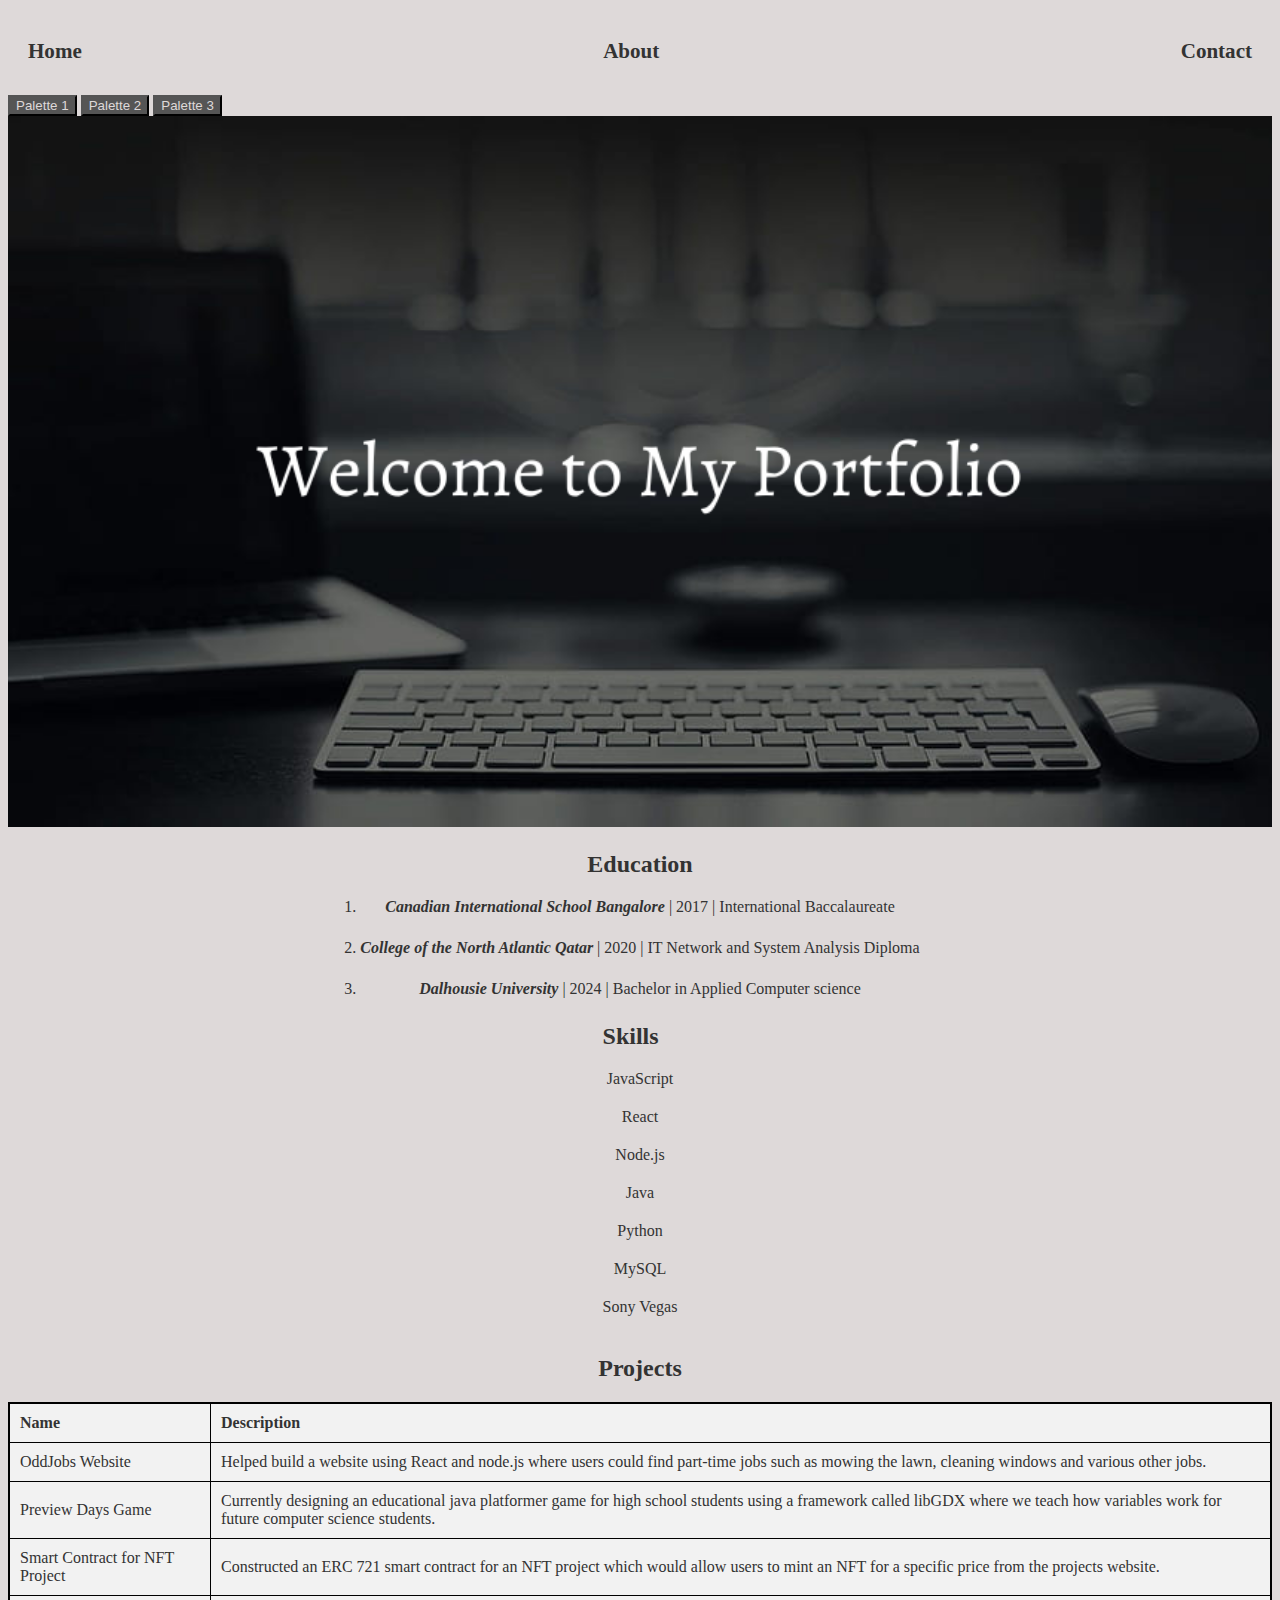
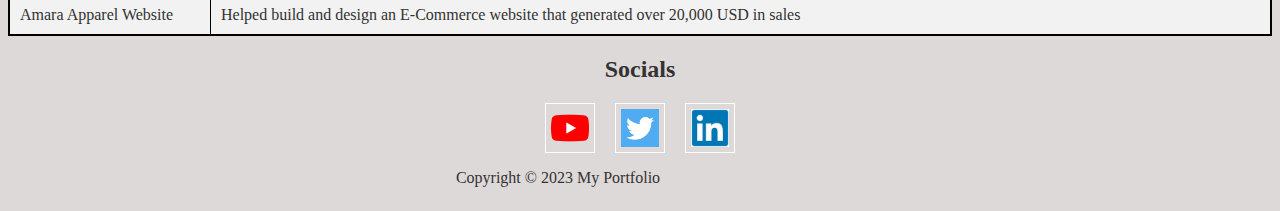
<file: index.html>
<!DOCTYPE html>
<html lang="en">
  <head>
    <meta charset="UTF-8">
    <title>Ammar Syed | Software Engineer</title>
    <link rel="icon" type="image/x-icon" href="images/favicon.png">
    <link rel="stylesheet" type="text/css" href="css/style.css">
  </head>
  <body class = "palette1">
    <header>
      <nav>
        <ul>
          <li><h3><a href="index.html">Home</a></h3>
            <ul>
              <li><a href="#education">Education</a></li>
              <li><a href="#skills">Skills</a></li>
              <li><a href="#projects">Projects</a></li>
              <li><a href="#socials">Socials</a></li>
            </ul>
          </li> 
          <li><h3><a href="about.html">About</a></h3></li>
          <li><h3><a href="contact.html">Contact</a></h3></li>
        </ul>
      </nav>
    </header>
    <button id="palette1-btn">Palette 1</button>
    <button id="palette2-btn">Palette 2</button>
    <button id="palette3-btn">Palette 3</button>
    <section id="hero">
      <img src="images/hero.png" alt="Hero Image">
    </section>
    <main>
      <section id="education">
        <h2>Education</h2>
        <ol>
          <li><em><strong>Canadian International School Bangalore</strong></em> | 2017 | International Baccalaureate</li><br>
          <li><em><strong>College of the North Atlantic Qatar</strong></em> | 2020 | IT Network and System Analysis Diploma</li><br>
          <li><em><strong>Dalhousie University</strong></em> | 2024 | Bachelor in Applied Computer science</li>
        </ol>
      </section>
      <section id="skills">
        <h2>Skills</h2>
        <ul id="skills-list"></ul>
      </section>      
      <section id="projects">
        <h2>Projects</h2>
        <table id="projects-table" class="projects-table">
          <thead>
            <tr>
              <th>Name</th>
              <th>Description</th>
            </tr>
          </thead>
          <tbody></tbody>
        </table>
    </section>
      <section id="socials">
        <h2>Socials</h2>
        <div class="social-icons">
          <a href="https://www.youtube.com/@nonymousx" target="_blank" aria-label="Nonymous X YouTube channel">
            <img src="images/youtube.png" alt="YouTube Icon">
          </a>
          <a href="https://twitter.com/AmmarSyed17" target="_blank" aria-label="Ammar Syed Twitter profile">
            <img src="images/twitter.png" alt="Twitter Icon">
          </a>
          <a href="https://www.linkedin.com/in/ammar-syed-404778265/" target="_blank" aria-label="Ammar Syed LinkedIn profile">
            <img src="images/linkedin.png" alt="LinkedIn Icon">
          </a>
        </div>
      </section>
    </main>
    <footer>    
      <p>Copyright &copy; 2023 My Portfolio</p>
    </footer>
  </body>
  <script src="js/script.js"></script>
</html>
</file>
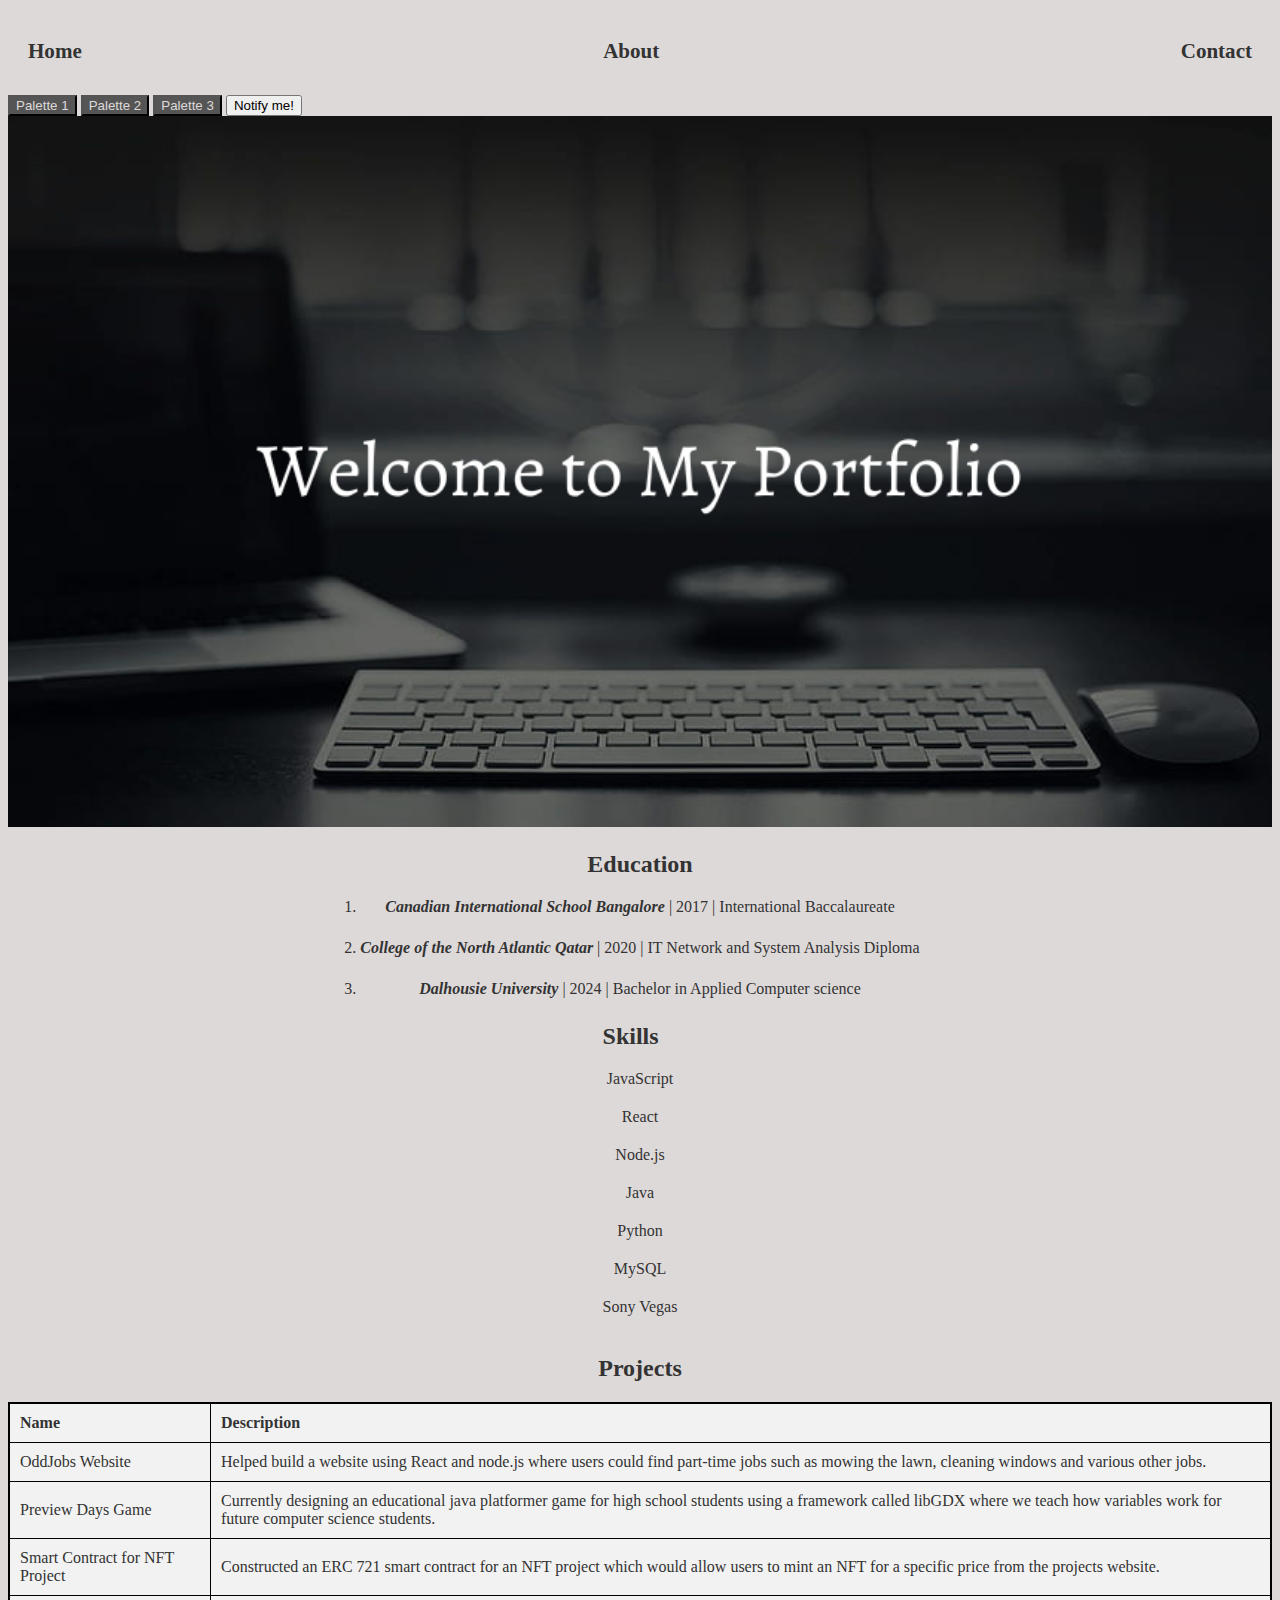
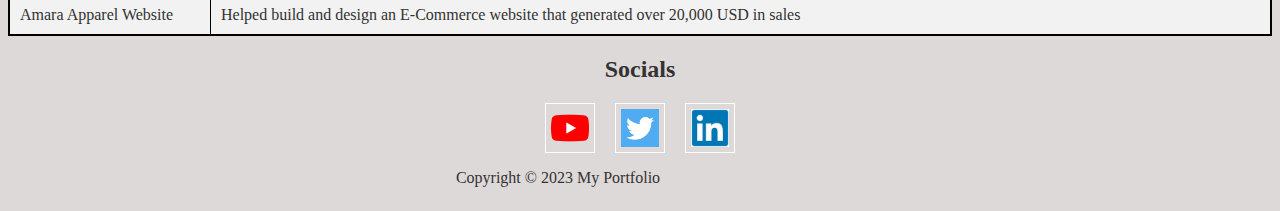
<file: html/index.html>
<!DOCTYPE html>
<html lang="en">
  <head>
    <meta charset="UTF-8">
    <title>Ammar Syed | Software Engineer</title>
    <link rel="icon" type="image/x-icon" href="../images/favicon.png">
    <link rel="stylesheet" type="text/css" href="../css/style.css">
  </head>
  <body class = "palette1">
    <header>
      <nav>
        <ul>
          <li><h3><a href="index.html">Home</a></h3>
            <ul>
              <li><a href="#education">Education</a></li>
              <li><a href="#skills">Skills</a></li>
              <li><a href="#projects">Projects</a></li>
              <li><a href="#socials">Socials</a></li>
            </ul>
          </li> 
          <li><h3><a href="about.html">About</a></h3></li>
          <li><h3><a href="contact.html">Contact</a></h3></li>
        </ul>
      </nav>
    </header>
    <button id="palette1-btn">Palette 1</button>
    <button id="palette2-btn">Palette 2</button>
    <button id="palette3-btn">Palette 3</button>
    <button id="notify-btn">Notify me!</button>
    <section id="hero">
      <img src="../images/hero.png" alt="Hero Image">
    </section>
    <main>
      <section id="education">
        <h2>Education</h2>
        <ol>
          <li><em><strong>Canadian International School Bangalore</strong></em> | 2017 | International Baccalaureate</li><br>
          <li><em><strong>College of the North Atlantic Qatar</strong></em> | 2020 | IT Network and System Analysis Diploma</li><br>
          <li><em><strong>Dalhousie University</strong></em> | 2024 | Bachelor in Applied Computer science</li>
        </ol>
      </section>
      <section id="skills">
        <h2>Skills</h2>
        <ul id="skills-list"></ul>
      </section>      
      <section id="projects">
        <h2>Projects</h2>
        <table id="projects-table" class="projects-table">
          <thead>
            <tr>
              <th>Name</th>
              <th>Description</th>
            </tr>
          </thead>
          <tbody></tbody>
        </table>
    </section>
      <section id="socials">
        <h2>Socials</h2>
        <div class="social-icons">
          <a href="https://www.youtube.com/@nonymousx" target="_blank" aria-label="Nonymous X YouTube channel">
            <img src="../images/youtube.png" alt="YouTube Icon">
          </a>
          <a href="https://twitter.com/AmmarSyed17" target="_blank" aria-label="Ammar Syed Twitter profile">
            <img src="../images/twitter.png" alt="Twitter Icon">
          </a>
          <a href="https://www.linkedin.com/in/ammar-syed-404778265/" target="_blank" aria-label="Ammar Syed LinkedIn profile">
            <img src="../images/linkedin.png" alt="LinkedIn Icon">
          </a>
        </div>
      </section>
    </main>
    <footer>    
      <p>Copyright &copy; 2023 My Portfolio</p>
    </footer>
  </body>
  <script src="../js/script.js"></script>
</html>
</file>
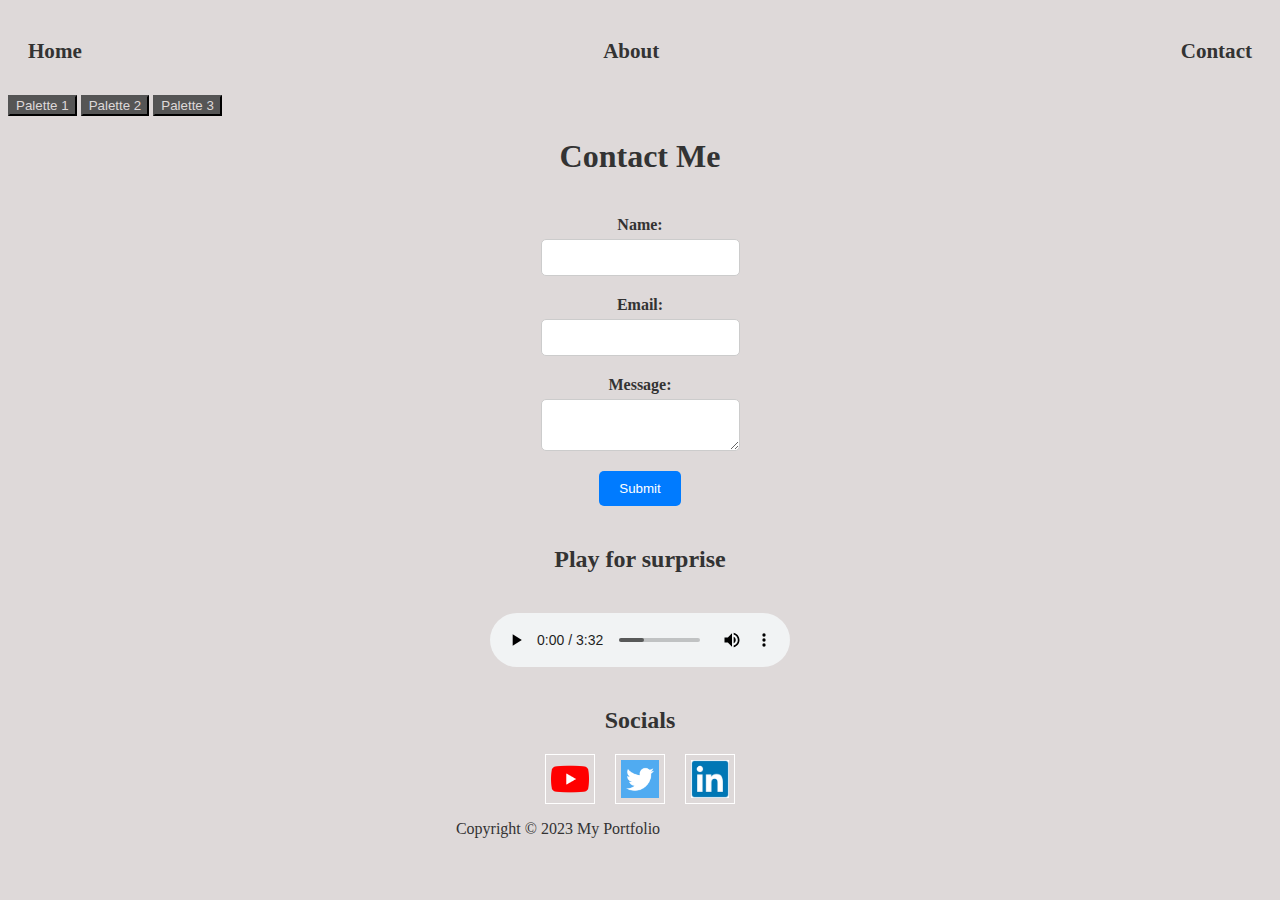
<file: contact.html>
<!DOCTYPE html>
<html lang="en">
  <head>
    <meta charset="UTF-8">
    <title>Ammar Syed | Contact Me</title>
    <link rel="icon" type="image/x-icon" href="images/favicon.png">
    <link rel="stylesheet" type="text/css" href="css/style.css">
  </head>
  <body class="palette1">
    <header>
      <nav>
        <ul>
          <li><h3><a href="index.html">Home</a></h3></li> 
          <li><h3><a href="about.html">About</a></h3></li>
          <li><h3><a href="contact.html">Contact</a></h3></li>
        </ul>
      </nav>
    </header>
    <button id="palette1-btn">Palette 1</button>
    <button id="palette2-btn">Palette 2</button>
    <button id="palette3-btn">Palette 3</button>
    <main>
      <!-- 
        Contact Me form html block was inspired from W3 schools and modified to satisfy my requirements. 
        Retrieved from https://www.w3schools.com/howto/howto_css_contact_form.asp
      -->
      <h1>Contact Me</h1>
      <div class="form-container">
        <form action="index.html">
          <label for="name"><strong>Name:</strong></label>
          <input type="text" id="name" name="name">
          <label for="email"><strong>Email:</strong></label>
          <input type="email" id="email" name="email">
          <label for="message"><strong>Message:</strong></label>
          <textarea id="message" name="message"></textarea>
          <input type="submit" value="Submit">
        </form>
      </div>
      <h2>Play for surprise</h2>
      <div class="audio-container">
        <audio controls>
          <source src="audio/audio.mp3">
        </audio>
      </div>
      <section id="socials">
        <h2>Socials</h2>
        <div class="social-icons">
          <a href="https://www.youtube.com/@nonymousx" target="_blank" aria-label="Nonymous X YouTube channel">
            <img src="images/youtube.png" alt="YouTube Icon">
          </a>
          <a href="https://twitter.com/AmmarSyed17" target="_blank" aria-label="Ammar Syed Twitter profile">
            <img src="images/twitter.png" alt="Twitter Icon">
          </a>
          <a href="https://www.linkedin.com/in/ammar-syed-404778265/" target="_blank" aria-label="Ammar Syed LinkedIn profile">
            <img src="images/linkedin.png" alt="LinkedIn Icon">
          </a>
        </div>
      </section>
    </main>
    <footer>    
      <p>Copyright &copy; 2023 My Portfolio</p>
    </footer>
  </body>
  <script src="js/contact.js"></script>
</html>
</file>
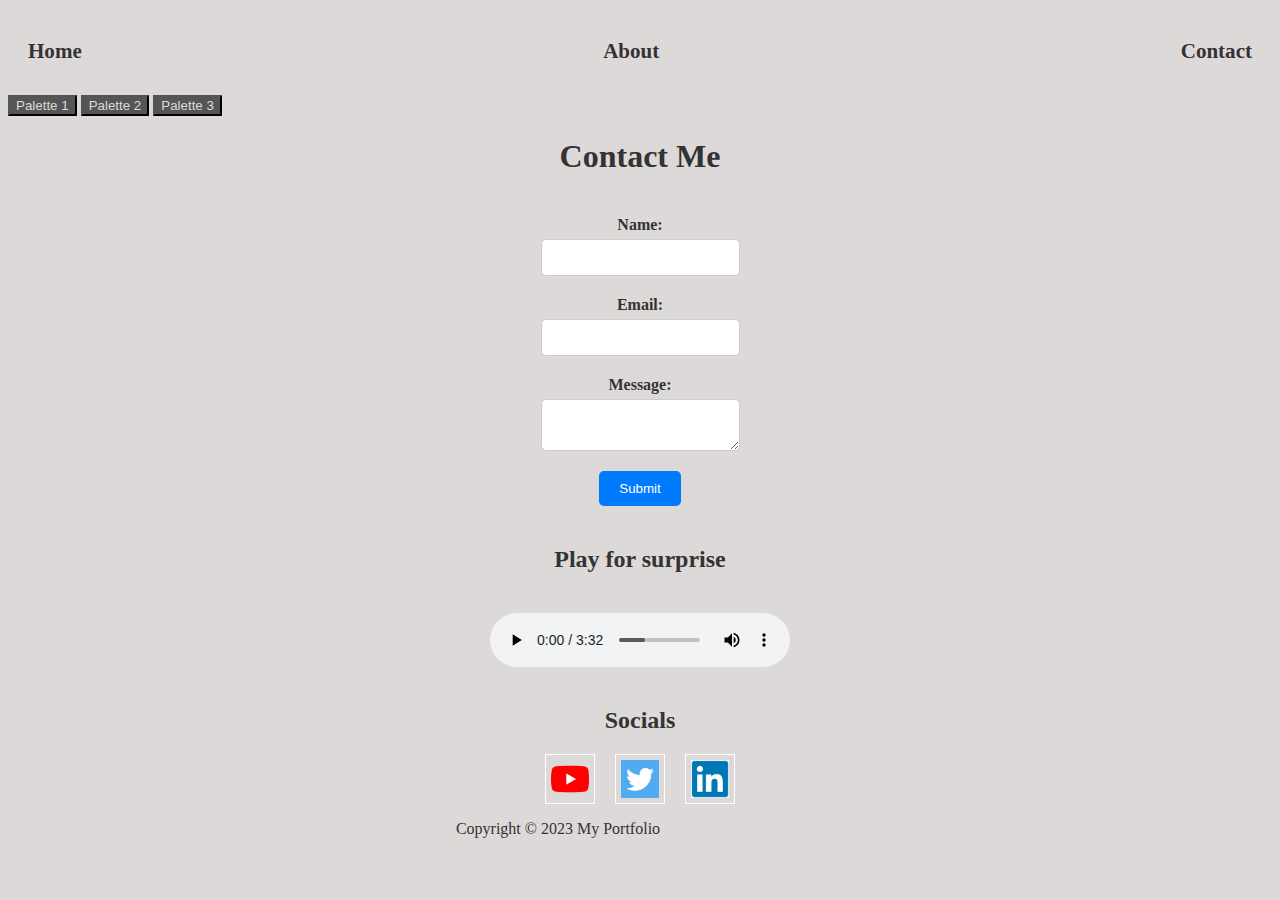
<file: html/contact.html>
<!DOCTYPE html>
<html lang="en">
  <head>
    <meta charset="UTF-8">
    <title>Ammar Syed | Contact Me</title>
    <link rel="icon" type="image/x-icon" href="../images/favicon.png">
    <link rel="stylesheet" type="text/css" href="../css/style.css">
  </head>
  <body class="palette1">
    <header>
      <nav>
        <ul>
          <li><h3><a href="index.html">Home</a></h3></li> 
          <li><h3><a href="about.html">About</a></h3></li>
          <li><h3><a href="contact.html">Contact</a></h3></li>
        </ul>
      </nav>
    </header>
    <button id="palette1-btn">Palette 1</button>
    <button id="palette2-btn">Palette 2</button>
    <button id="palette3-btn">Palette 3</button>
    <main>
      <!-- 
        Contact Me form html block was inspired from W3 schools and modified to satisfy my requirements. 
        Retrieved from https://www.w3schools.com/howto/howto_css_contact_form.asp
      -->
      <h1>Contact Me</h1>
      <div class="form-container">
        <form action="index.html">
          <label for="name"><strong>Name:</strong></label>
          <input type="text" id="name" name="name">
          <label for="email"><strong>Email:</strong></label>
          <input type="email" id="email" name="email">
          <label for="message"><strong>Message:</strong></label>
          <textarea id="message" name="message"></textarea>
          <input type="submit" value="Submit">
        </form>
      </div>
      <h2>Play for surprise</h2>
      <div class="audio-container">
        <audio controls>
          <source src="../audio/audio.mp3">
        </audio>
      </div>
      <section id="socials">
        <h2>Socials</h2>
        <div class="social-icons">
          <a href="https://www.youtube.com/@nonymousx" target="_blank" aria-label="Nonymous X YouTube channel">
            <img src="../images/youtube.png" alt="YouTube Icon">
          </a>
          <a href="https://twitter.com/AmmarSyed17" target="_blank" aria-label="Ammar Syed Twitter profile">
            <img src="../images/twitter.png" alt="Twitter Icon">
          </a>
          <a href="https://www.linkedin.com/in/ammar-syed-404778265/" target="_blank" aria-label="Ammar Syed LinkedIn profile">
            <img src="../images/linkedin.png" alt="LinkedIn Icon">
          </a>
        </div>
      </section>
    </main>
    <footer>    
      <p>Copyright &copy; 2023 My Portfolio</p>
    </footer>
  </body>
  <script src="../js/contact.js"></script>
</html>
</file>
<file: css/style.css>
/* Universal Selector */
* {
  box-sizing: border-box;
}
#hero img {
  width: 100%;
  margin: 0;
  padding: 0;
}

main img{
width: 600px; 
height: 660px;
float: right;
}

main {
  display: flex;
  flex-direction: column;
  align-items: center;
  justify-content: center;
}
#skills ul{
  padding: 0px;
  text-align: center;
  list-style: none;
  margin: 0;
  text-align: center; 
}

#skills li {
  margin-bottom: 5px;
}
 #skills ul li {
    margin-bottom: 20px;
  }

#education ol {
  list-style: decimal;
  padding: 0;
  margin: 0;
  text-align: center;
}

#education li {
    margin-bottom: 5px;
}

#education h2{
  text-align: center;
}

nav ul {
    display: flex;
    justify-content: space-between;
    padding: 0;
    margin: 0;
    list-style-type: none;
  }
  
nav li {
    position: relative;
    font-size: 18px;
    padding: 10px 20px;
}
  
nav a {
    display: block;
    text-decoration: none;
    font-weight: bold;
}
  
nav ul ul {
    display: none;
    position: absolute;
    top: 100%;
    left: 0;
    box-shadow: 0px 8px 16px rgba(0, 0, 0, 0.2);
}

nav ul ul li {
    width: 200px;
    float: none;
}
  
nav ul ul a {
    font-weight: normal;
    font-size: 16px;
    padding: 10px 20px;
}
  
nav ul li:hover > ul {
    display: inherit;
}

#projects h2{
    text-align: center;
}

.projects-table {
  margin: 0 auto;
  border-collapse: collapse;
  border: 2px solid black;
  background-color: #f2f2f2;
}

.projects-table th, td {
  padding: 10px;
  border: 1px solid black;
  text-align: left;
}

#socials {
  text-align: center;
}
#socials img{
  padding: 5px;
  border: 0.5px solid white;
  width: 50px;
  height: 50px;
}

.social-icons {
  display: flex;
  justify-content: center;
  align-items: center;
}

.social-icons a {
  display: block;
  width: 50px;
  height: 50px;
  margin: 0 10px;
  transition: transform 0.3s ease-in-out;
}

.social-icons a:hover {
  transform: scale(1.2);
}

.about-section {
  display: flex;
  flex-direction: column;
  align-items: center;
  margin-top: 50px;
  max-width: 800px;
  margin: 0 auto;
}

.section-title {
  font-size: 36px;
  font-weight: bold;
  margin-bottom: 20px;
}

.about-content {
  max-width: 800px;
  text-align: center;
}

.about-text {
  font-size: 18px;
  line-height: 1.5;
  margin-bottom: 20px;
}

.hobbies-section{
  display: flex;
  flex-direction: column;
  align-items: center;
  justify-content: center;
  max-width: 800px;
  margin: 0 auto;
}

.hobbies-section h2 {
  text-align: center;
}

.hobbies-content {
  display: flex;
  flex-direction: column;
  align-items: center;
}

.hobbies-content ul {
  list-style: none;
  padding: 5px;
  text-align: center;
}

.hobbies-content li {
  margin-bottom: 10px;
  font-size: 18px;
}

.photo-gallery {
  display: grid;
  grid-template-columns: repeat(3, 1fr);
  grid-gap: 10px;
  margin-top: 50px;
}

.photo-gallery img {
  width: 100%;
  height: 100%;
  object-fit: cover;
}

.videos-section h2{
  text-align: center;
}

.videos-content {
  display: flex;
  flex-wrap: wrap;
  justify-content: center;
}

.video-wrapper {
  margin: 20px;
}

.video-wrapper video,
.video-wrapper iframe {
  width: 360px;
  height: 202px;
}
footer { 
  display: flex;
  flex-direction: column;
  align-items: center;
  justify-content: center;
  max-width: 800px;
  margin-left: 150px;
}

.form-container, .audio-container {
  display: grid;
  margin: 20px 0;
}

form {
  display: flex;
  flex-direction: column;
  align-items: center;
}

/* Child Selector */
form > label {
  display: block;
  font-weight: bold;
  margin-bottom: 5px;
}

form input[type="text"],
form input[type="email"],
form textarea {
  display: block;
  width: 100%;
  padding: 10px;
  border: 1px solid #ccc;
  border-radius: 5px;
  margin-bottom: 20px;
}

form input[type="submit"] {
  background-color: #007bff;
  color: #fff;
  padding: 10px 20px;
  border: none;
  border-radius: 5px;
  cursor: pointer;
}

form input[type="submit"]:hover {
  background-color: #0069d9;
}

/* Adjacent Sibling Selector */
form input[type="text"] + input[type="email"] {
  margin-top: 20px;
}

/* Attribute Selector */
input[type="text"]:focus,
input[type="email"]:focus,
textarea:focus {
  border: 1px solid #007bff;
  outline: none;
}

/* Pseudo-element Selector */
input[type="text"]::placeholder,
input[type="email"]::placeholder,
textarea::placeholder {
  color: #ccc;
}

.palette1 {
  /* colors for palette 1 */
  --primary-color: #333;
  --secondary-color: #555;
  --tertiary-color: #ded9d9;
  --background-color: #ded9d9;
  }
  
  .palette2 {
  /* colors for palette 2 */
  --primary-color: #ff6666;
  --secondary-color: #ff9999;
  --tertiary-color: #ffc9c9;
  --background-color: #e2caca;
  }
  
  .palette3 {
  /* colors for palette 3 */
  --primary-color: #078888;
  --secondary-color: #33cccc;
  --tertiary-color: #66e0e0;
  --background-color: #b7e2df;
  }

  body {
    background-color: var(--background-color);
    color: var(--primary-color);
    }
    
    nav a {
    color: var(--primary-color);
    }
    
    nav ul ul {
    background-color: var(--tertiary-color);
    }
    
    nav ul ul a {
    color: var(--primary-color);
    }
    
    #palette1-btn {
    background-color: var(--secondary-color);
    color: var(--background-color);
    }
    
    #palette2-btn {
    background-color: var(--secondary-color);
    color: var(--background-color);
    }
    
    #palette3-btn {
    background-color: var(--secondary-color);
    color: var(--background-color);
    }

@media screen and (max-width: 768px) {
  /* For screens smaller than 768px */
  #hero img {
    width: 100%;
    margin: 0;
    padding: 0;
  }
  
  main img{
  width: 600px; 
  height: 660px;
  float: right;
  }
  
  main {
  margin-left: 20px;
  margin-right: 20px;
  }

  #skills ul{
    padding: 0px;
    text-align: center;
    list-style: none;
    margin: 0;
    text-align: center; 
  }
  
  #skills li {
    margin-bottom: 5px;
  }
  
  #skills ul li {
  margin-bottom: 10px;
  }
  
  #education li {
  margin-bottom: 10px;
  }
  
  nav {
  flex-direction: column;
  align-items: flex-start;
  }
  
  nav li {
  padding: 10px 0;
  }
  
  nav ul ul {
  position: static;
  display: block;
  box-shadow: none;
  background-color: transparent;
  }
  
  nav ul ul li {
  width: 100%;
  }
  
  nav ul ul a {
  padding: 10px 40px;
  }
  
  #projects td, #projects th {
  font-size: 14px;
  padding: 5px;
  }
  #socials {
    text-align: center;
  }
  #socials img{
    padding: 5px;
    border: 0.5px solid white;
    width: 50px;
    height: 50px;
  }
  .social-icons {
    display: flex;
    justify-content: center;
    align-items: center;
  }
  
  .social-icons a {
    display: block;
    width: 50px;
    height: 50px;
    margin: 0 10px;
    transition: transform 0.3s ease-in-out;
  }
  
  .social-icons a:hover {
    transform: scale(1.2);
  }
  
  .about-section {
    display: flex;
    flex-direction: column;
    align-items: center;
    margin-top: 50px;
    max-width: 800px;
    margin: 0 auto;
  }
  
  .section-title {
    font-size: 36px;
    font-weight: bold;
    margin-bottom: 20px;
  }
  
  .about-content {
    max-width: 800px;
    text-align: center;
  }
  
  .about-text {
    font-size: 18px;
    line-height: 1.5;
    margin-bottom: 20px;
  }
  
  .hobbies-section{
    display: flex;
    flex-direction: column;
    align-items: center;
    justify-content: center;
    max-width: 800px;
    margin: 0 auto;
  }
  
  .hobbies-section h2 {
    text-align: center;
  }
  
  .hobbies-content {
    display: flex;
    flex-direction: column;
    align-items: center;
  }
  
  .hobbies-content ul {
    list-style: none;
    padding: 5px;
    text-align: center;
  }
  
  .hobbies-content li {
    margin-bottom: 10px;
    font-size: 18px;
  }

  .photo-gallery {
    display: grid;
    grid-template-columns: repeat(3, 1fr);
    grid-gap: 10px;
    margin-top: 50px;
  }

  .photo-gallery img {
    width: 100%;
    height: 100%;
    object-fit: cover;
  }
  
  .videos-section h2{
    text-align: center;
  }
  
  .videos-content {
    display: flex;
    flex-wrap: wrap;
    justify-content: center;
  }
  
  .video-wrapper {
    margin: 20px;
  }
  
  .video-wrapper video,
  .video-wrapper iframe {
    width: 360px;
    height: 202px;
  }
  footer { 
    display: flex;
    flex-direction: column;
    align-items: center;
    justify-content: center;
    max-width: 800px;
    margin-left: 150px;
  }
  
  .form-container, .audio-container {
    display: grid;
    margin: 20px 0;
  }
  
  form {
    display: flex;
    flex-direction: column;
    align-items: center;
  }
  
  /* Child Selector */
  form > label {
    display: block;
    font-weight: bold;
    margin-bottom: 5px;
  }
  
  form input[type="text"],
  form input[type="email"],
  form textarea {
    display: block;
    width: 100%;
    padding: 10px;
    border: 1px solid #ccc;
    border-radius: 5px;
    margin-bottom: 20px;
  }
  
  form input[type="submit"] {
    background-color: #007bff;
    color: #fff;
    padding: 10px 20px;
    border: none;
    border-radius: 5px;
    cursor: pointer;
  }
  
  form input[type="submit"]:hover {
    background-color: #0069d9;
  }
  
  /* Adjacent Sibling Selector */
  form input[type="text"] + input[type="email"] {
    margin-top: 20px;
  }
  
  /* Attribute Selector */
  input[type="text"]:focus,
  input[type="email"]:focus,
  textarea:focus {
    border: 1px solid #007bff;
    outline: none;
  }
  
  /* Pseudo-element Selector */
  input[type="text"]::placeholder,
  input[type="email"]::placeholder,
  textarea::placeholder {
    color: #ccc;
  }
  
  }
  @media screen and (min-width: 769px) and (max-width: 1024px) {
    /* For screens between 769px and 1024px */
    #hero img {
      width: 100%;
      margin: 0;
      padding: 0;
    }
    
    main img{
    width: 600px; 
    height: 660px;
    float: right;
    }
    
    main {
    margin-left: 20px;
    margin-right: 20px;
    }
    #skills ul{
      padding: 0px;
      text-align: center;
      list-style: none;
      margin: 0;
      text-align: center; 
    }
    
    #skills li {
      margin-bottom: 5px;
    }
    
    #skills ul li {
    margin-bottom: 10px;
    }
    
    #education li {
    margin-bottom: 10px;
    }
    
    nav {
    flex-direction: column;
    align-items: flex-start;
    }
    
    nav li {
    padding: 10px 0;
    }
    
    nav ul ul {
    position: static;
    display: block;
    box-shadow: none;
    background-color: transparent;
    }
    
    nav ul ul li {
    width: 100%;
    }
    
    nav ul ul a {
    padding: 10px 40px;
    }
    
    #projects td, #projects th {
    font-size: 14px;
    padding: 5px;
    }
    #socials {
      text-align: center;
    }
    #socials img{
      padding: 5px;
      border: 0.5px solid white;
      width: 50px;
      height: 50px;
    }
    
    .social-icons {
      display: flex;
      justify-content: center;
      align-items: center;
    }
    
    .social-icons a {
      display: block;
      width: 50px;
      height: 50px;
      margin: 0 10px;
      transition: transform 0.3s ease-in-out;
    }
    
    .social-icons a:hover {
      transform: scale(1.2);
    }
    
    .about-section {
      display: flex;
      flex-direction: column;
      align-items: center;
      margin-top: 50px;
      max-width: 800px;
      margin: 0 auto;
    }
    
    .section-title {
      font-size: 36px;
      font-weight: bold;
      margin-bottom: 20px;
    }
    
    .about-content {
      max-width: 800px;
      text-align: center;
    }
    
    .about-text {
      font-size: 18px;
      line-height: 1.5;
      margin-bottom: 20px;
    }
    
    .hobbies-section{
      display: flex;
      flex-direction: column;
      align-items: center;
      justify-content: center;
      max-width: 800px;
      margin: 0 auto;
    }
    
    .hobbies-section h2 {
      text-align: center;
    }
    
    .hobbies-content {
      display: flex;
      flex-direction: column;
      align-items: center;
    }
    
    .hobbies-content ul {
      list-style: none;
      padding: 5px;
      text-align: center;
    }
    
    .hobbies-content li {
      margin-bottom: 10px;
      font-size: 18px;
    }

    .photo-gallery {
      display: grid;
      grid-template-columns: repeat(3, 1fr);
      grid-gap: 10px;
      margin-top: 50px;
    }

    .photo-gallery img {
      width: 100%;
      height: 100%;
      object-fit: cover;
    }
    
    .videos-section h2{
      text-align: center;
    }
    
    .videos-content {
      display: flex;
      flex-wrap: wrap;
      justify-content: center;
    }
    
    .video-wrapper {
      margin: 20px;
    }
    
    .video-wrapper video,
    .video-wrapper iframe {
      width: 360px;
      height: 202px;
    }
    footer { 
      display: flex;
      flex-direction: column;
      align-items: center;
      justify-content: center;
      max-width: 800px;
      margin-left: 150px;
    }
    
    .form-container, .audio-container {
      display: grid;
      margin: 20px 0;
    }
    
    form {
      display: flex;
      flex-direction: column;
      align-items: center;
    }
    
    /* Child Selector */
    form > label {
      display: block;
      font-weight: bold;
      margin-bottom: 5px;
    }
    
    form input[type="text"],
    form input[type="email"],
    form textarea {
      display: block;
      width: 100%;
      padding: 10px;
      border: 1px solid #ccc;
      border-radius: 5px;
      margin-bottom: 20px;
    }
    
    form input[type="submit"] {
      background-color: #007bff;
      color: #fff;
      padding: 10px 20px;
      border: none;
      border-radius: 5px;
      cursor: pointer;
    }
    
    form input[type="submit"]:hover {
      background-color: #0069d9;
    }
    
    /* Adjacent Sibling Selector */
    form input[type="text"] + input[type="email"] {
      margin-top: 20px;
    }
    
    /* Attribute Selector */
    input[type="text"]:focus,
    input[type="email"]:focus,
    textarea:focus {
      border: 1px solid #007bff;
      outline: none;
    }
    
    /* Pseudo-element Selector */
    input[type="text"]::placeholder,
    input[type="email"]::placeholder,
    textarea::placeholder {
      color: #ccc;
    }
    }
</file>
